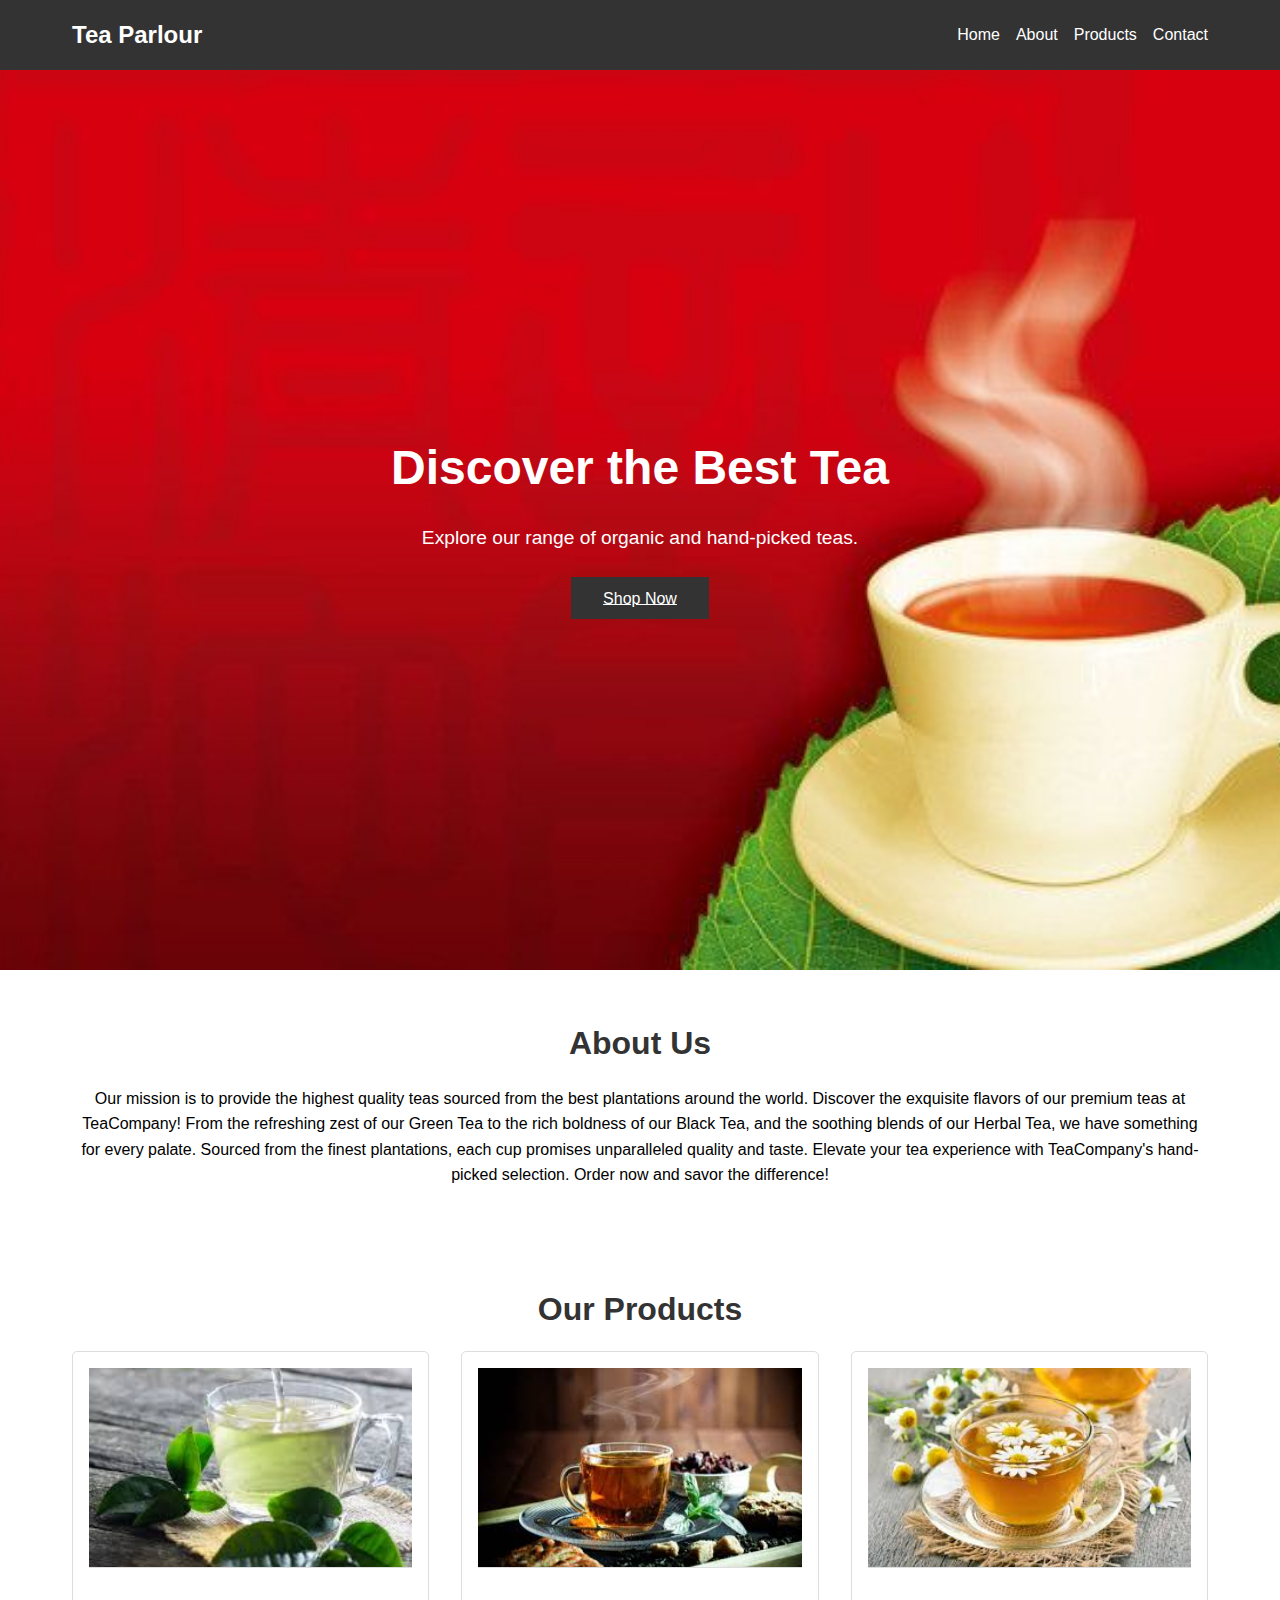
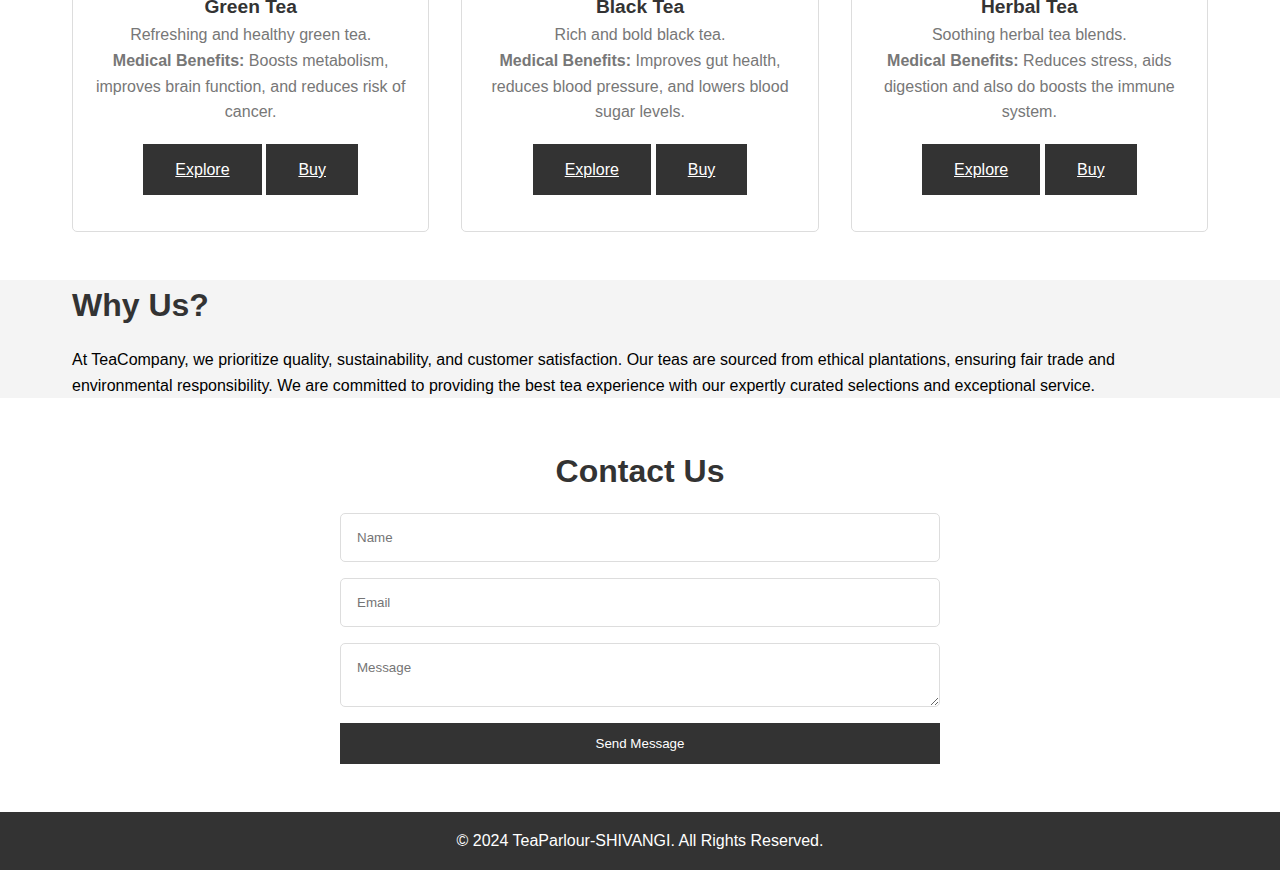
<file: oibsip_taskno1/index.html>
<!DOCTYPE html>
<html lang="en">
<head>
    <meta charset="UTF-8">
    <meta name="viewport" content="width=device-width, initial-scale=1.0">
    <title>My Tea Company Landing Page</title>
    <link rel="stylesheet" href="styles.css">
</head>
<body>
    <header class="header">
        <nav class="navbar">
            <div class="logo">Tea Parlour</div>
            <ul class="nav-links">
                <li><a href="#home">Home</a></li>
                <li><a href="#about">About</a></li>
                <li><a href="#products">Products</a></li>
                <li><a href="#contact">Contact</a></li>
            </ul>
        </nav>
    </header>

    <section id="home" class="hero">
        <div class="hero-content">
            <h1>Discover the Best Tea</h1>
            <p>Explore our range of organic and hand-picked teas.</p>
            <a href="#products" class="btn">Shop Now</a>
        </div>
    </section>

    <section id="about" class="about">
        <div class="container">
            <h2>About Us</h2>
            <p>Our mission is to provide the highest quality teas sourced from the best plantations around the world.
                Discover the exquisite flavors of our premium teas at TeaCompany! From the refreshing zest of our Green Tea to the rich boldness of our Black Tea, and the soothing blends of our Herbal Tea, we have something for every palate. Sourced from the finest plantations, each cup promises unparalleled quality and taste. Elevate your tea experience with TeaCompany's hand-picked selection. Order now and savor the difference!
            </p>
        </div>
    </section>

    <section id="products" class="products">
        <div class="container">
            <h2>Our Products</h2>
            <div class="product-grid">
                <div class="product">
                    <img src="greentea.jpg" alt="Green Tea">
                    <h3>Green Tea</h3>
                    <p>Refreshing and healthy green tea.</p>
                    <p><strong>Medical Benefits:</strong> Boosts metabolism, improves brain function, and reduces risk of cancer.</p>
                    <div class="buttons">
                        <a href="#" class="btn">Explore</a>
                        <a href="#" class="btn">Buy</a>
                    </div>
                </div>
                <div class="product">
                    <img src="blacktea.jpg" alt="Black Tea">
                    <h3>Black Tea</h3>
                    <p>Rich and bold black tea.</p>
                    <p><strong>Medical Benefits:</strong> Improves gut health, reduces blood pressure, and lowers blood sugar levels.</p>
                    <div class="buttons">
                        <a href="#" class="btn">Explore</a>
                        <a href="#" class="btn">Buy</a>
                    </div>
                </div>
                <div class="product">
                    <img src="herbaltea.jpg" alt="Herbal Tea">
                    <h3>Herbal Tea</h3>
                    <p>Soothing herbal tea blends.</p>
                    <p><strong>Medical Benefits:</strong> Reduces stress, aids digestion and also do boosts the immune system.</p>
                    <div class="buttons">
                        <a href="#" class="btn">Explore</a>
                        <a href="#" class="btn">Buy</a>
                    </div>
                </div>
            </div>
        </div>
    </section>

    <section id="why-us" class="why-us">
        <div class="container">
            <h2>Why Us?</h2>
            <p>At TeaCompany, we prioritize quality, sustainability, and customer satisfaction. Our teas are sourced from ethical plantations, ensuring fair trade and environmental responsibility. We are committed to providing the best tea experience with our expertly curated selections and exceptional service.</p>
        </div>
    </section>

    <section id="contact" class="contact">
        <div class="container">
            <h2>Contact Us</h2>
            <form action="#">
                <input type="text" placeholder="Name" required>
                <input type="email" placeholder="Email" required>
                <textarea placeholder="Message" required></textarea>
                <button type="submit" class="btn">Send Message</button>
            </form>
        </div>
    </section>

    <footer class="footer">
        <div class="container">
            <p>&copy; 2024 TeaParlour-SHIVANGI. All Rights Reserved.</p>
        </div>
    </footer>
</body>
</html>
</file>
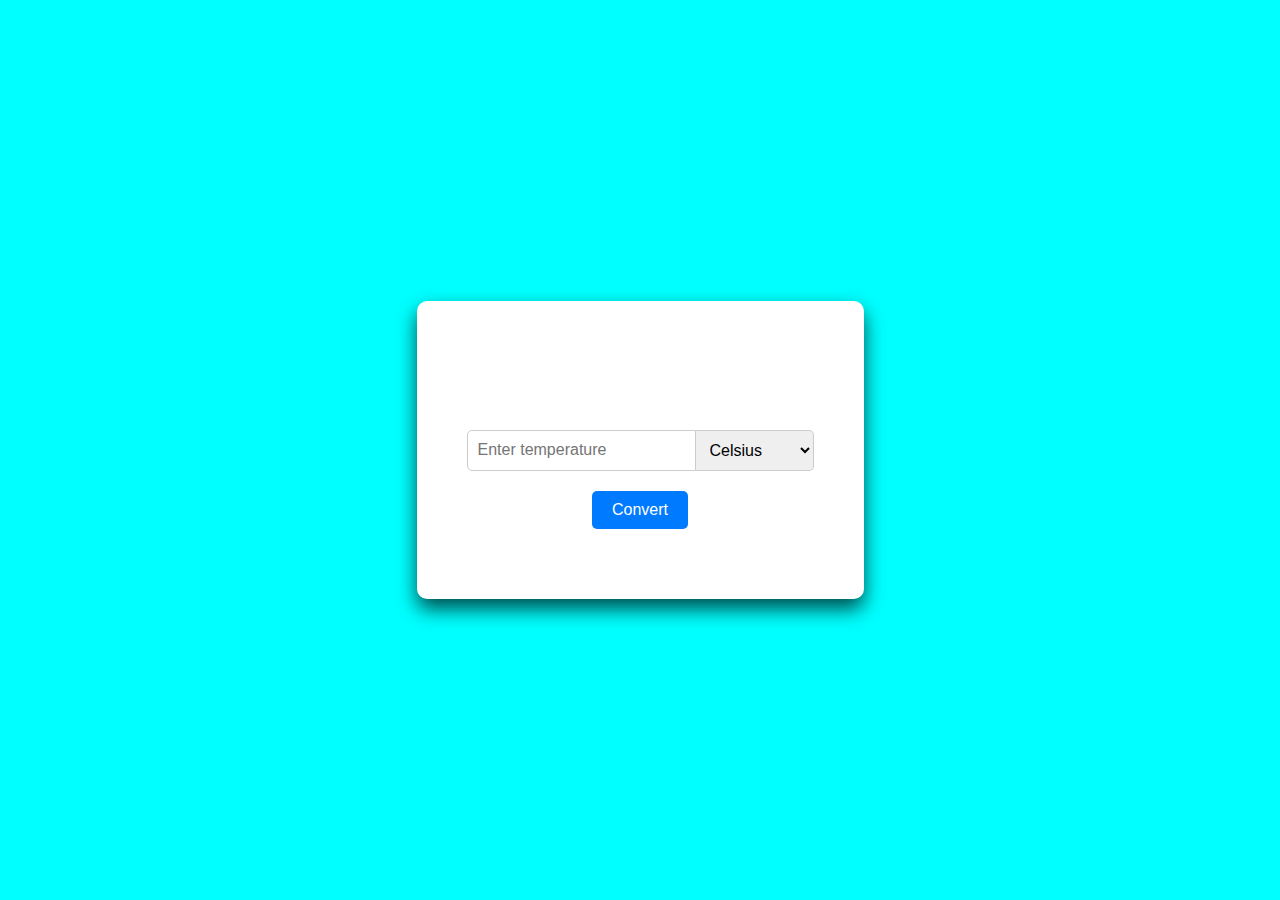
<file: oibsip_taskno3/index.html>
<!DOCTYPE html>
<html lang="en">
<head>
    <meta charset="UTF-8">
    <meta name="viewport" content="width=device-width, initial-scale=1.0">
    <title>My Temperature Convertor Website</title>
    <link rel="stylesheet" href="styles.css">
</head>
<body>
    <div class="container">
        <h1>Let's Convert!</h1>
        <div class="input-group">
            <input type="number" id="temperature" placeholder="Enter temperature">
            <select id="unit">
                <option value="Celsius">Celsius</option>
                <option value="Fahrenheit">Fahrenheit</option>
                <option value="Kelvin">Kelvin</option>
            </select>
        </div>
        <button id="convertBtn">Convert</button>
        <div id="result" class="result"></div>
    </div>
    <script src="script.js"></script>
</body>
</html>
</file>
<file: oibsip_taskno3/styles.css>
body {
    font-family: 'Arial', sans-serif;
    background-color: #f3f3f3;
    display: flex;
    justify-content: center;
    align-items: center;
    height: 100vh;
    margin: 0;
    background-color: aqua;
}

.container {
    background-color: #fff;
    padding: 50px;
    border-radius: 10px;
    box-shadow: 0 10px 20px rgba(0, 0, 0, 0.7); 
    text-align: center;
}
h1 {
    margin-bottom: 20px;
    color: #333;
    opacity: 0;
    animation: fadeIn 2s forwards;
}

@keyframes fadeIn {
    to {
        opacity: 1;
    }
}

.input-group {
    display: flex;
    justify-content: center;
    margin-bottom: 20px;
}

input[type="number"] {
    padding: 10px;
    border: 1px solid #ccc;
    border-radius: 5px 0 0 5px;
    outline: none;
    font-size: 16px;
}

select {
    padding: 10px;
    border: 1px solid #ccc;
    border-left: none;
    border-radius: 0 5px 5px 0;
    outline: none;
    font-size: 16px;
}

button {
    padding: 10px 20px;
    background-color: #007BFF;
    border: none;
    border-radius: 5px;
    color: white;
    font-size: 16px;
    cursor: pointer;
    transition: background-color 0.3s ease;
}

button:hover {
    background-color: #0056b3;
    font-size: 18px;
}

.result {
    margin-top: 20px;
    font-size: 18px;
    color: #333;
}
</file>
<file: oibsip_taskno1/styles.css>
/* Reset */
* {
    margin: 0;
    padding: 0;
    box-sizing: border-box;
    font-family: 'Arial', sans-serif;
}

body {
    line-height: 1.6;
    background-color: #f4f4f4;
}

.header {
    background: #333;
    color: #fff;
    padding: 1rem 0;
   
}

.navbar {
    display: flex;
    justify-content: space-between;
    align-items: center;
    max-width: 1200px;
    margin: 0 auto;
    padding: 0 2rem;
}

.logo {
    font-size: 1.5rem;
    font-weight: bold;
    
}

.nav-links {
    list-style: none;
    display: flex;
}

.nav-links li {
    margin-left: 1rem;
}

.nav-links a {
    color: #fff;
    text-decoration: none;
    font-size: 1rem;
    transition: color 0.3s;
}

.nav-links a:hover {
    color: #f4a261;
}

.hero {
    background: url('htea.jpg') no-repeat center center/cover;
    height: 100vh;
    display: flex;
    align-items: center;
    justify-content: center;
    color: #fff;
    text-align: center;
}

.hero-content {
    max-width: 600px;
}

.hero h1 {
    font-size: 3rem;
    margin-bottom: 1rem;
    animation: fadeInDown 1s ease-in-out;
}

.hero p {
    font-size: 1.2rem;
    margin-bottom: 2rem;
    animation: fadeInUp 1s ease-in-out;
}

.btn {
    background: #333;
    color: #fff;
    padding: 0.8rem 2rem;
    border: none;
    cursor: pointer;
    transition: background 0.3s, transform 0.3s;
}

.btn:hover {
    background: #f4a261;
    transform: scale(1.1);
}

.about, .products, .contact {
    padding: 3rem 0;
    text-align: center;
    background: #fff;
    
}
   

.container {
    max-width: 1200px;
    margin: 0 auto;
    padding: 0 2rem;
}

h2 {
    margin-bottom: 1rem;
    font-size: 2rem;
    color: #333;
}

.products .product-grid {
    display: grid;
    grid-template-columns: repeat(3, 1fr);
    gap: 2rem;
}

.product {
    background: #fff;
    padding: 1rem;
    border: 1px solid #ddd;
    border-radius: 5px;
    transition: transform 0.3s, box-shadow 0.3s;
}

.product img {
    width: 100%;
    height: 200px;
    object-fit: cover;
    border-bottom: 1px solid #ddd;
    margin-bottom: 1rem;
}

.product h3 {
    font-size: 1.2rem;
    color: #333;
}

.product p {
    font-size: 1rem;
    color: #777;
}

.product:hover {
    transform: translateY(-10px);
    box-shadow: 0 4px 8px rgba(0, 0, 0, 0.1);
}
.buttons{
    margin: 20px;
    gap: 0.3rem;
    display: flex;
    justify-content: center;
    align-items: center;
    height: 50px;
}
.contact form {
    max-width: 600px;
    margin: 0 auto;
    display: flex;
    flex-direction: column;
}

.contact input, .contact textarea {
    padding: 1rem;
    margin-bottom: 1rem;
    border: 1px solid #ddd;
    border-radius: 5px;
}

.footer {
    background: #333;
    color: #fff;
    text-align: center;
    padding: 1rem 0;
}

.footer p {
    margin: 0;
}

@keyframes fadeInDown {
    from {
        opacity: 0;
        transform: translateY(-20px);
    }
    to {
        opacity: 1;
        transform: translateY(0);
    }
}

@keyframes fadeInUp {
    from {
        opacity: 0;
        transform: translateY(20px);
    }
    to {
        opacity: 1;
        transform: translateY(0);
    }
}
</file>
